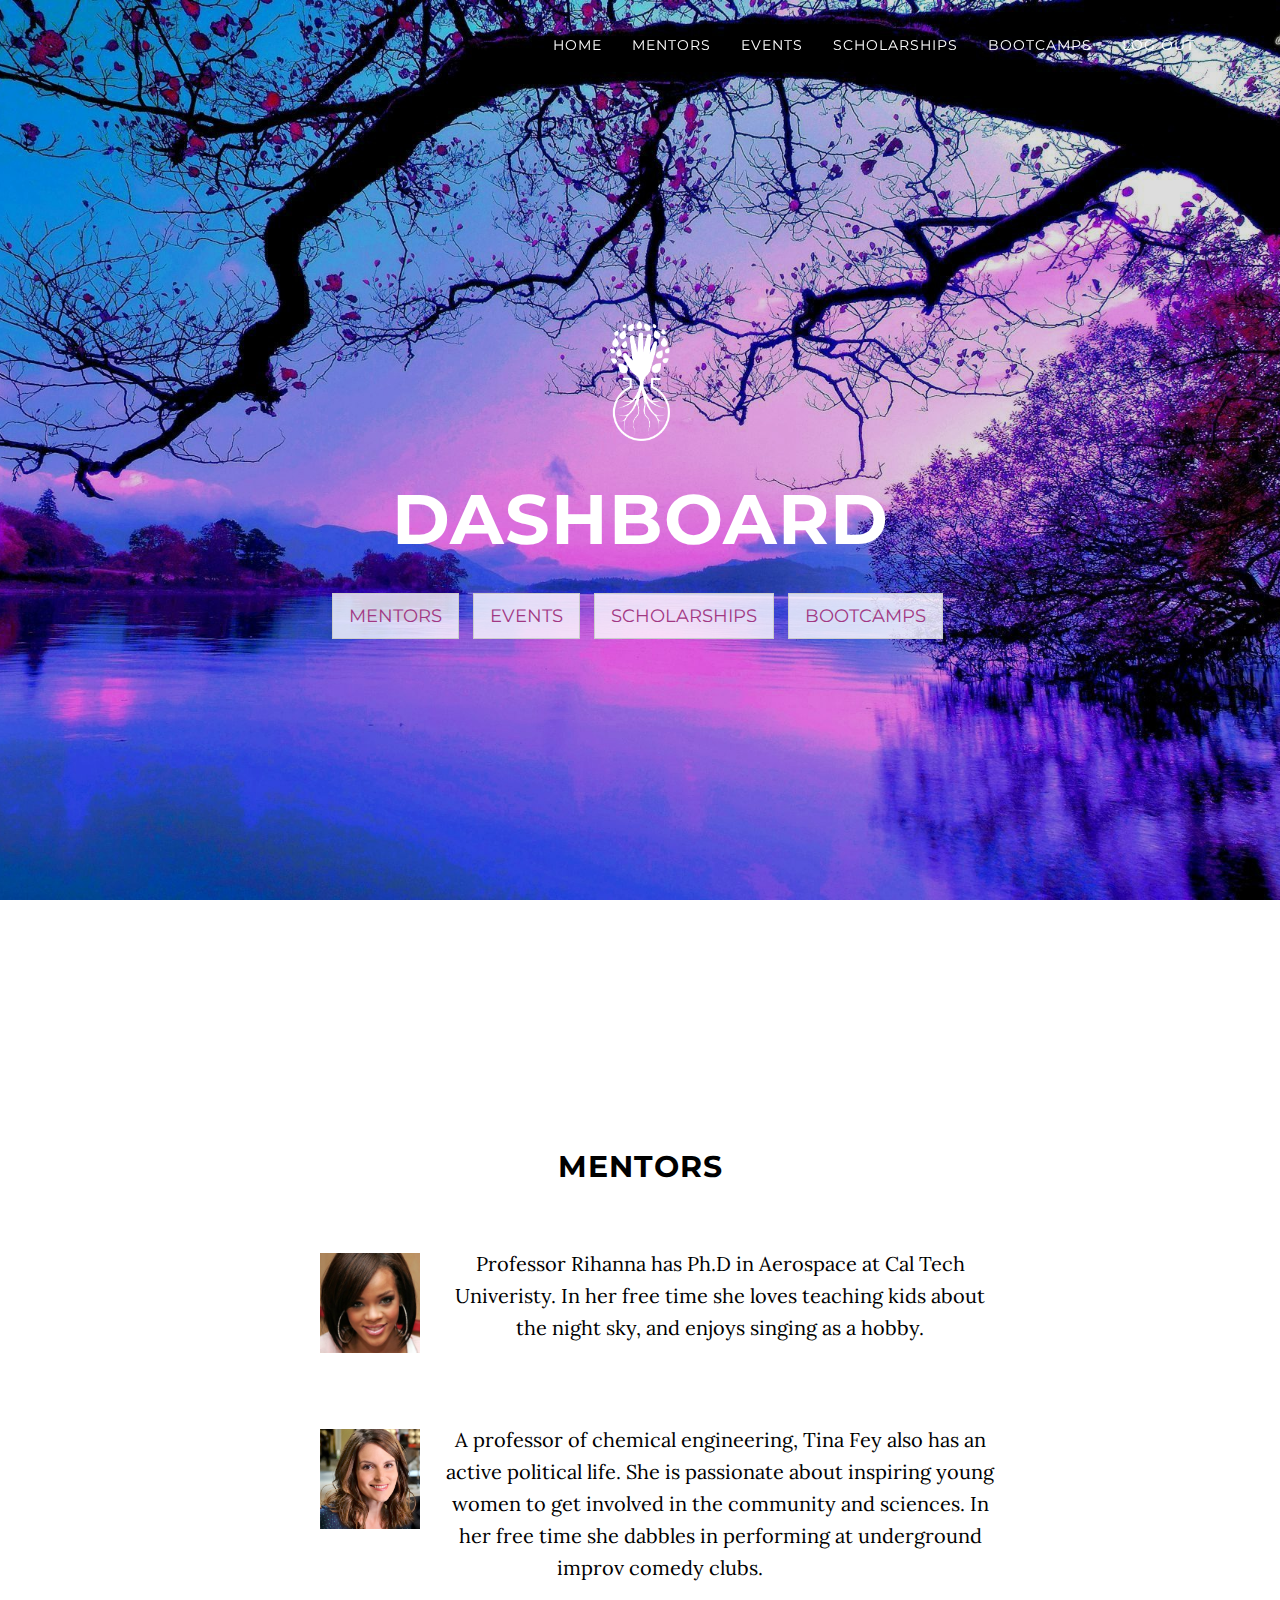
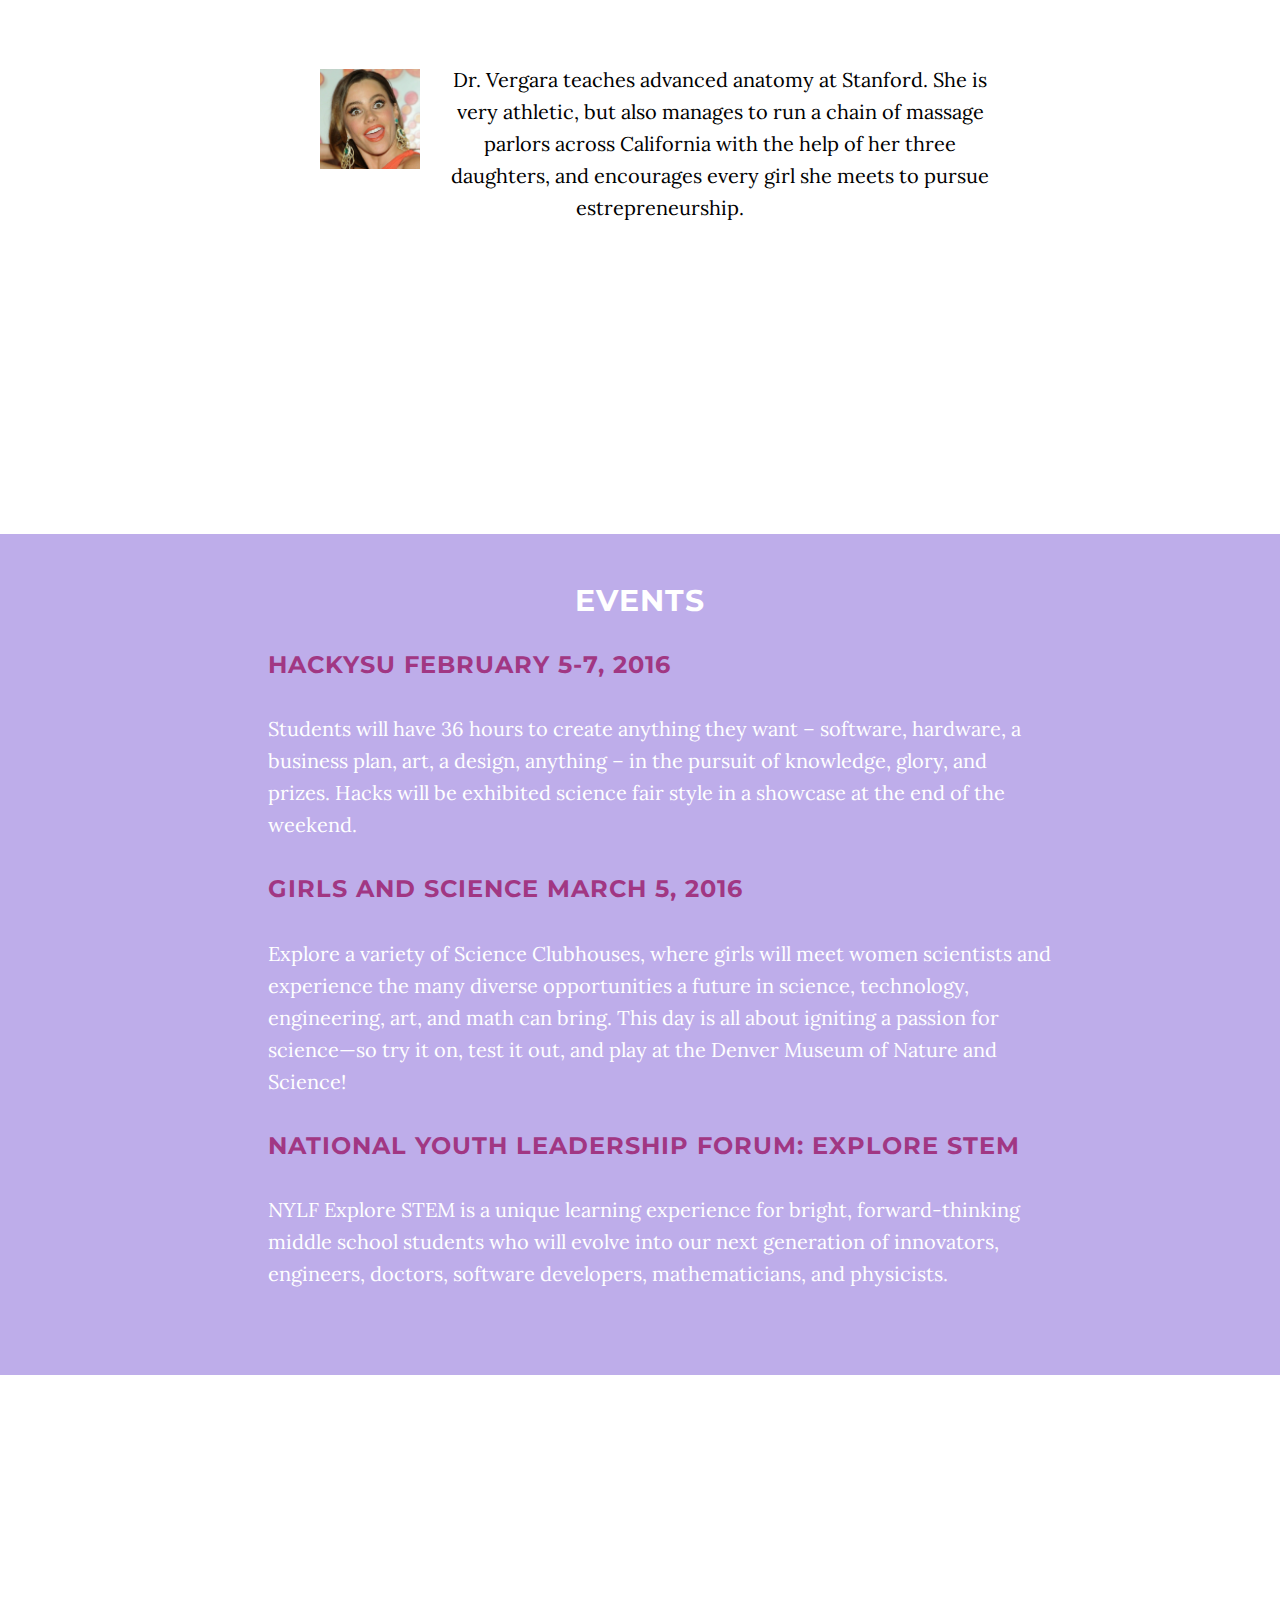
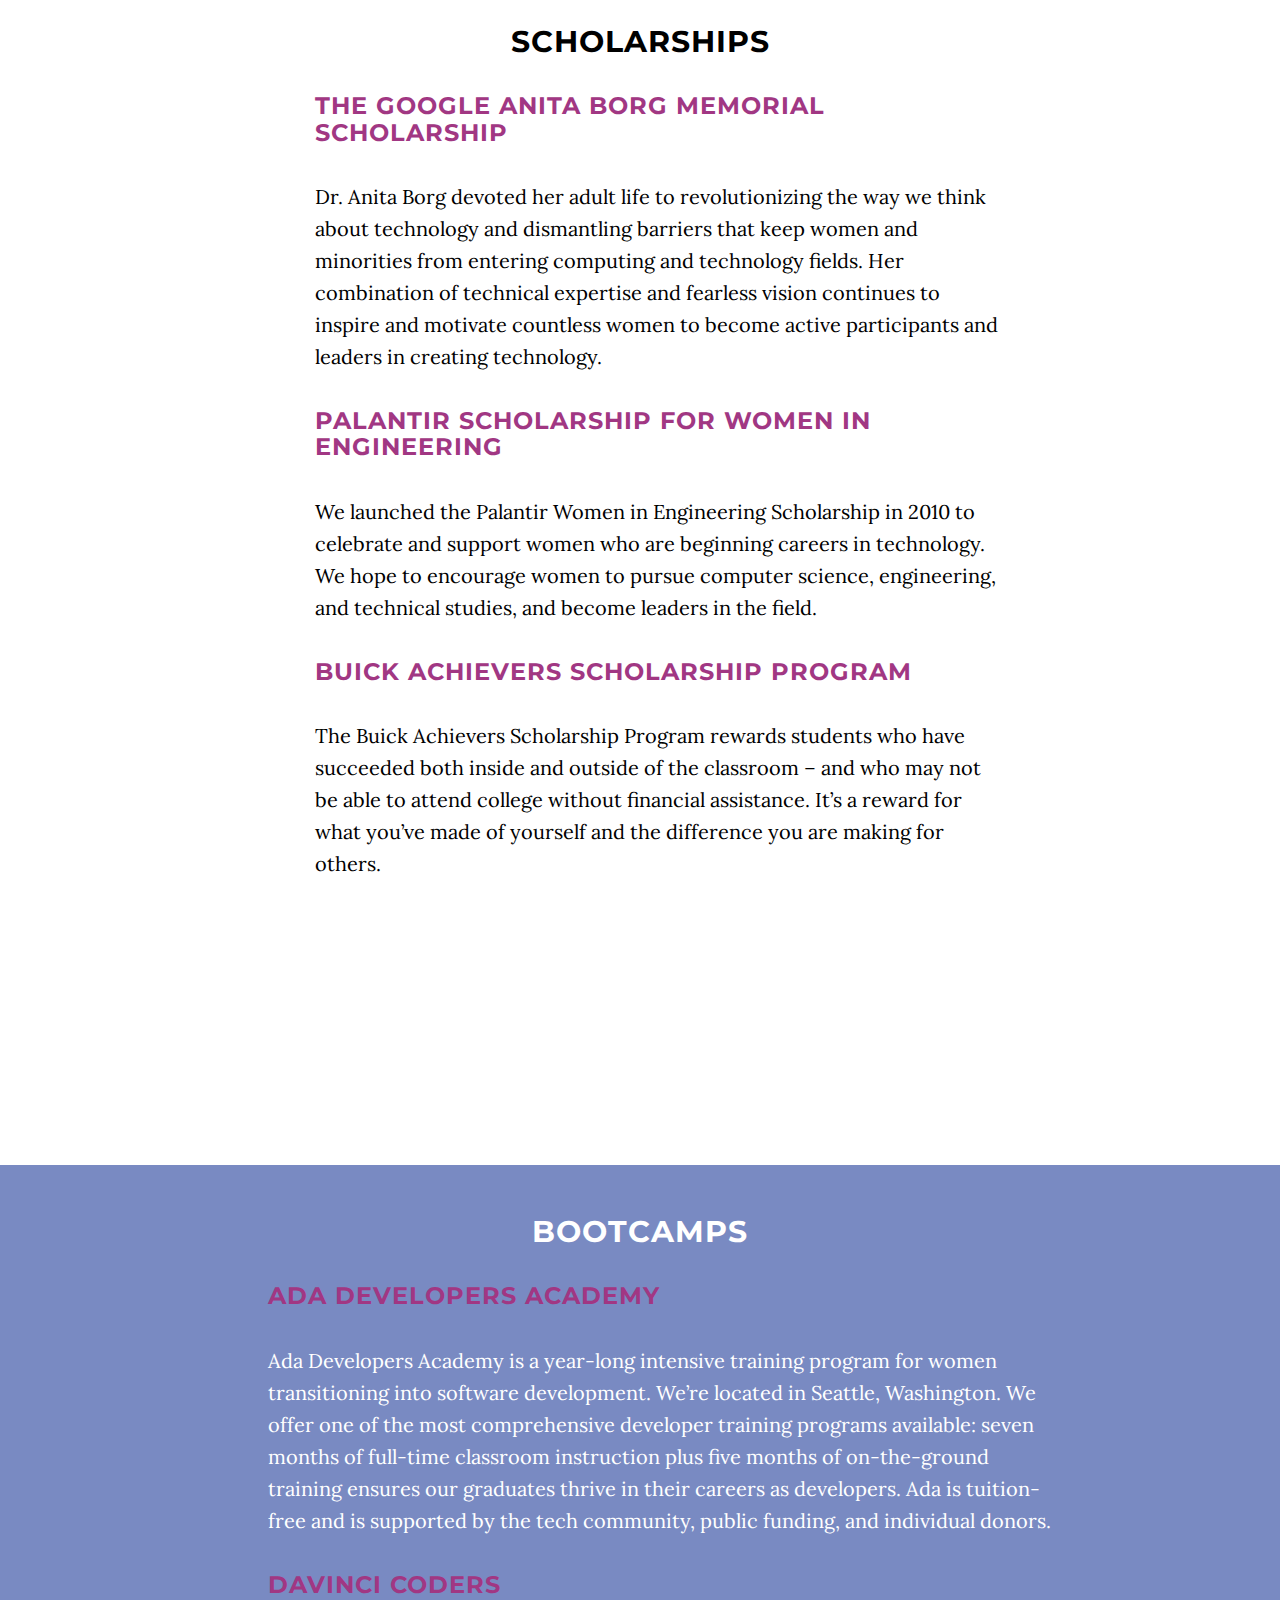
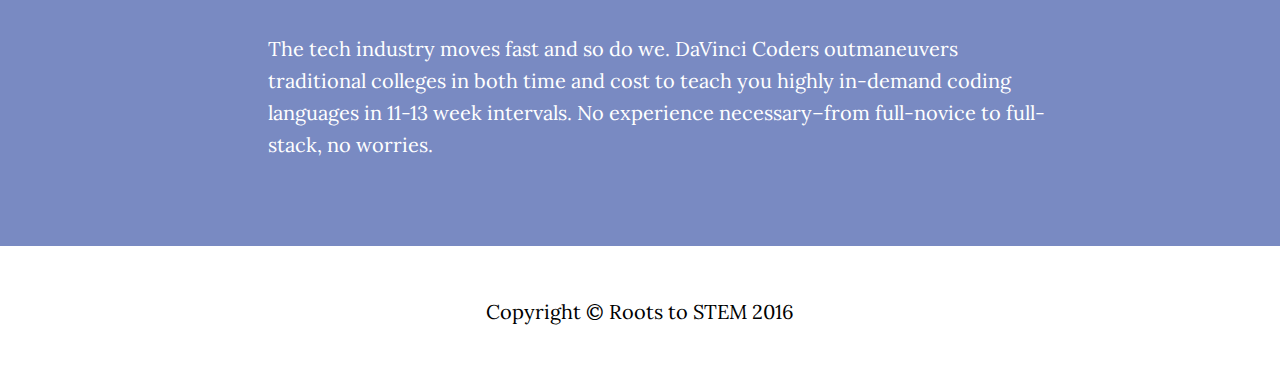
<file: dashboard.html>
<!DOCTYPE html>
<html lang="en">

<head>

    <meta charset="utf-8">
    <meta http-equiv="X-UA-Compatible" content="IE=edge">
    <meta name="viewport" content="width=device-width, initial-scale=1">
    <meta name="description" content="">
    <meta name="author" content="">

    <title>Dashboard</title>

    <!-- Bootstrap Core CSS -->
    <link href="css/bootstrap.min.css" rel="stylesheet">

    <!-- Custom CSS -->
    <link href="css/grayscale.css" rel="stylesheet">

    <!-- Custom Fonts -->
    <link href="font-awesome/css/font-awesome.min.css" rel="stylesheet" type="text/css">
    <link href="http://fonts.googleapis.com/css?family=Lora:400,700,400italic,700italic" rel="stylesheet" type="text/css">
    <link href="http://fonts.googleapis.com/css?family=Montserrat:400,700" rel="stylesheet" type="text/css">

    <!-- HTML5 Shim and Respond.js IE8 support of HTML5 elements and media queries -->
    <!-- WARNING: Respond.js doesn't work if you view the page via file:// -->
    <!--[if lt IE 9]>
        <script src="https://oss.maxcdn.com/libs/html5shiv/3.7.0/html5shiv.js"></script>
        <script src="https://oss.maxcdn.com/libs/respond.js/1.4.2/respond.min.js"></script>
    <![endif]-->

</head>

<body id="page-top" data-spy="scroll" data-target=".navbar-fixed-top">

    <!-- Navigation -->
       
    <nav class="navbar navbar-custom navbar-fixed-top" role="navigation">
        <div class="container">
            <div class="navbar-header">
                <button type="button" class="navbar-toggle" data-toggle="collapse" data-target=".navbar-main-collapse">
                    <i class="fa fa-bars"></i>
                </button>
            </div>
    <!-- Collect the nav links, forms, and other content for toggling -->
            <div class="collapse navbar-collapse navbar-right navbar-main-collapse">
                <ul class="nav navbar-nav">
                    <!-- Hidden li included to remove active class from about link when scrolled up past about section -->
                    <li class="hidden">
                        <a href="#page-top"></a>
                    </li>
                    <li>
                        <a class="page-scroll" href="#">Home</a>
                    </li>
                    <li>
                        <a href="#mentors" class="page-scroll"> <span class="tiles network-name">Mentors</span></a>
                    </li>
                    <li>
                        <a href="#events" class="page-scroll"> <span class="tiles network-name">Events</span></a>
                    </li>
                    <li>
                        <a href="#scholarships" class="page-scroll"> <span class="tiles network-name">Scholarships</span></a>
                    </li>
                    <li>
                        <a href="#bootcamps" class="page-scroll"> <span class="tiles network-name">Bootcamps</span></a>
                    <li>
                        <a class="page-scroll" href="#">Log Out</a>
                    </li>
                </ul>
            </div> <!-- /.navbar-collapse -->
        </div> <!-- /.container -->
    </nav>
            
      
    

    <!-- Intro Header -->
<header class="intro">
        <div class="intro-body">
            <div class="container">
                <div class="row">
                    <div class="col-md-8 col-md-offset-2">
                        <figure class="logo">
                            <img src="img/logo-wht.png" alt="logo" height="120">
                        </figure>
                        <h1 class="brand-heading">Dashboard</h1>
                            <ul class="list-inline banner-signup-buttons">
                                <li>
                                    <a href="#mentors" class="page-scroll btn btn-default btn-lg"> <span class="tiles network-name">Mentors</span></a>
                                </li>
                                <li>
                                    <a href="#events" class="page-scroll btn btn-default btn-lg"> <span class="tiles network-name">Events</span></a>
                                </li>
                                <li>
                                    <a href="#scholarships" class="page-scroll btn btn-default btn-lg"> <span class="tiles network-name">Scholarships</span></a>
                                </li>
                                <li>
                                    <a href="#bootcamps" class="page-scroll btn btn-default btn-lg"> <span class="tiles network-name">Bootcamps</span></a>
                                </li>
                            </ul>
                     </div>
                </div>
            </div>
        </div>
    </header>


    <!-- Mentors Section -->
    <section id="mentors" class="container content-section text-center">
        <div class="row">
            <div class="col-lg-8 col-lg-offset-2">
                <h2>Mentors</h2>
                <ul class="mentor-list">
                    <li>
                        <img src="img/rihanna.jpg" alt="mentor Rihanna" width="120">
                        <p>Professor Rihanna has Ph.D in Aerospace at Cal Tech Univeristy. In her free time she loves teaching kids about the night sky, and enjoys singing as a hobby.</p>
                    </li>
                    <li>
                        <img src="img/tina.png" alt="mentor Tina" width="120">
                        <p>A professor of chemical engineering, Tina Fey also has an active political life. She is passionate about inspiring young women to get involved in the community and sciences. In her free time she dabbles in performing at underground improv comedy clubs.</p>
                    </li>
                    <li>
                        <img src="img/sofia.jpg" alt="mentor Sofia" width="120">
                        <p>Dr. Vergara teaches advanced anatomy at Stanford. She is very athletic, but also manages to run a chain of massage parlors across California with the help of her three daughters, and encourages every girl she meets to pursue estrepreneurship.</p>
                    </li>
                </ul>
            </div>
        </div>
    </section>

    <!-- Events Section -->
    <section id="events" class="content-section text-center">
        <div class="container events">
            <div class="col-lg-8 col-lg-offset-2">
                <h2>Events</h2>
                <ul>
                    <li>
                        <a href="http://hackysu.com/" target="_blank">
                            <h3>HackYSU February 5-7, 2016</h3>
                        </a>
                        <p>Students will have 36 hours to create anything they want – software, hardware, a business plan, art, a design, anything – in the pursuit of knowledge, glory, and prizes. Hacks will be exhibited science fair style in a showcase at the end of the weekend.</p>
                    </li>
                    <li>
                        <a href="http://www.dmns.org/museum-news/girls-and-science/" target="_blank">
                            <h3>Girls and Science March 5, 2016</h3>
                        </a>
                        <p>Explore a variety of Science Clubhouses, where girls will meet women scientists and experience the many diverse opportunities a future in science, technology, engineering, art, and math can bring. This day is all about igniting a passion for science—so try it on, test it out, and play at the Denver Museum of Nature and Science!</p>
                    </li>
                    <li>
                        <a href="http://www.envisionexperience.com/explore-our-programs/national-youth-leadership-forum-explore-stem" target="_blank">
                            <h3>National Youth Leadership Forum: Explore STEM</h3>
                        </a>
                        <p>NYLF Explore STEM is a unique learning experience for bright, forward-thinking middle school students who will evolve into our next generation of innovators, engineers, doctors, software developers, mathematicians, and physicists.</p>
                    </li>
                </ul>
            </div>
        </div>
    </section>

 <!-- Scholarships Section -->
    <section id="scholarships" class="content-section text-center">
        <div class="container scholarships">
            <div class="col-lg-8 col-lg-offset-2">
                <h2>Scholarships</h2>
                <ul>
                    <li>
                        <a href="https://www.google.com/anitaborg/" target="_blank">
                            <h3>The Google Anita Borg Memorial Scholarship</h3>
                        </a>
                        <p>Dr. Anita Borg devoted her adult life to revolutionizing the way we think about technology and dismantling barriers that keep women and minorities from entering computing and technology fields. Her combination of technical expertise and fearless vision continues to inspire and motivate countless women to become active participants and leaders in creating technology.</p>
                    </li>
                    <li>
                        <a href="https://www.palantir.com/college/scholarship/" target="_blank">
                            <h3>Palantir Scholarship for Women in Engineering</h3>
                        </a>
                        <p>We launched the Palantir Women in Engineering Scholarship in 2010 to celebrate and support women who are beginning careers in technology. We hope to encourage women to pursue computer science, engineering, and technical studies, and become leaders in the field.</p>
                    </li>
                    <li>
                        <a href="http://buickachievers.com/" target="_blank">
                            <h3>Buick Achievers Scholarship Program</h3>
                        </a>
                        <p>The Buick Achievers Scholarship Program rewards students who have succeeded both inside and outside of the classroom – and who may not be able to attend college without financial assistance. It’s a reward for what you’ve made of yourself and the difference you are making for others.</p>
                    </li>
                </ul>
            </div>
        </div>
    </section>

 <!-- Boot Camps Section -->
    <section id="bootcamps" class="content-section text-center">
            <div class="container bootcamp">
                <div class="col-lg-8 col-lg-offset-2">
                    <h2>Bootcamps</h2>
                    <ul>
                    <li>
                        <a href="http://adadevelopersacademy.org/" target="_blank">
                            <h3>Ada Developers Academy</h3>
                        </a>
                        <p>Ada Developers Academy is a year-long intensive training program for women transitioning into software development. We’re located in Seattle, Washington. We offer one of the most comprehensive developer training programs available: seven months of full-time classroom instruction plus five months of on-the-ground training ensures our graduates thrive in their careers as developers. Ada is tuition-free and is supported by the tech community, public funding, and individual donors.</p>
                    </li>
                    <li>
                        <a href="http://www.davincicoders.com/" target="_blank">
                            <h3>DaVinci Coders</h3>
                        </a>
                        <p>The tech industry moves fast and so do we. DaVinci Coders outmaneuvers traditional colleges in both time and cost to teach you highly in-demand coding languages in 11-13 week intervals. No experience necessary–from full-novice to full-stack, no worries.</p>
                    </li>
                </ul>
                </div>
            </div>
    </section>


    <!-- Footer -->
    <footer>
        <div class="container text-center">
            <p>Copyright &copy; Roots to STEM 2016</p>
        </div>
    </footer>

    <!-- jQuery -->
    <script src="js/jquery.js"></script>

    <!-- Bootstrap Core JavaScript -->
    <script src="js/bootstrap.min.js"></script>

    <!-- Plugin JavaScript -->
    <script src="js/jquery.easing.min.js"></script>


    <!-- Custom Theme JavaScript -->
    <script src="js/grayscale.js"></script>

</body>

</html>
</file>
<file: css/grayscale.css>
/*!
 * Start Bootstrap - Grayscale Bootstrap Theme (http://startbootstrap.com)
 * Code licensed under the Apache License v2.0.
 * For details, see http://www.apache.org/licenses/LICENSE-2.0.
 */

body {
    width: 100%;
    height: 100%;
    font-family: Lora,"Helvetica Neue",Helvetica,Arial,sans-serif;
    color: #000;
    background-color: rgba(255,255,255,1);
}

html {
    width: 100%;
    height: 100%;
}

h1,
h2,
h3,
h4,
h5,
h6 {
    margin: 0 0 35px;
    text-transform: uppercase;
    font-family: Montserrat,"Helvetica Neue",Helvetica,Arial,sans-serif;
    font-weight: 700;
    letter-spacing: 1px;
}

p {
    margin: 0 0 25px;
    font-size: 18px;
    line-height: 1.5;
}

@media(min-width:768px) {
    p {
        margin: 0 0 35px;
        font-size: 20px;
        line-height: 1.6;
    }
}

a {
    color: #A13783;
    -webkit-transition: all .2s ease-in-out;
    -moz-transition: all .2s ease-in-out;
    transition: all .2s ease-in-out;
}

a:hover,
a:focus {
    text-decoration: none;
    color: #792261;
}

.light {
    font-weight: 400;
}

.navbar-custom {
    margin-bottom: 0;
    border-bottom: 1px solid rgba(255,255,255,.3);
    text-transform: uppercase;
    font-family: Montserrat,"Helvetica Neue",Helvetica,Arial,sans-serif;
    background-color: #000;
}

.navbar-custom .navbar-brand {
    font-weight: 700;
}

.navbar-custom .navbar-brand:focus {
    outline: 0;
}

.navbar-custom .navbar-brand .navbar-toggle {
    padding: 4px 6px;
    font-size: 16px;
    color: #fff;
}

.navbar-custom .navbar-brand .navbar-toggle:focus,
.navbar-custom .navbar-brand .navbar-toggle:active {
    outline: 0;
}

.navbar-custom a {
    color: #fff;
}

.navbar-custom .nav li a {
    -webkit-transition: background .3s ease-in-out;
    -moz-transition: background .3s ease-in-out;
    transition: background .3s ease-in-out;
}

.navbar-custom .nav li a:hover {
    outline: 0;
    color: rgba(255,255,255,.8);
    background-color: #8D1A75;
}

.navbar-custom .nav li a:focus,
.navbar-custom .nav li a:active {
    outline: 0;
    background-color: transparent;
}

.navbar-custom .nav li.active {
    outline: 0;
}

.navbar-custom .nav li.active a {
    background-color: rgba(255,255,255,.3);
}

.navbar-custom .nav li.active a:hover {
    color: #fff;
}

@media(min-width:768px) {
    .navbar-custom {
        padding: 20px 0;
        border-bottom: 0;
        letter-spacing: 1px;
        background: 0 0;
        -webkit-transition: background .5s ease-in-out,padding .5s ease-in-out;
        -moz-transition: background .5s ease-in-out,padding .5s ease-in-out;
        transition: background .5s ease-in-out,padding .5s ease-in-out;
    }

    .navbar-custom.top-nav-collapse {
        padding: 0;
        border-bottom: 1px solid rgba(255,255,255,.3);
        background: rgba(159,8,180,.52); /*colors navbar after scrolling*/
    }
}

/*mobile menu icon color*/

i.fa.fa-bars {
        color: rgba(159,8,180,1);
    }

.intro {
    display: table;
    width: 100%;
    height: auto;
    padding: 100px 0;
    text-align: center;
    color: #fff;
    background: url(../img/purple-bkg2.jpg) no-repeat bottom center scroll;
    background-color: #000;
    -webkit-background-size: cover;
    -moz-background-size: cover;
    background-size: cover;
    -o-background-size: cover;
}

.intro .intro-body {
    display: table-cell;
    vertical-align: middle;
}

.intro .intro-body .brand-heading {
    font-size: 30px;
}

.intro .intro-body .intro-text {
    font-size: 18px;
}

.logo {
    margin: 0 auto;
    padding-top: 70px;
    padding-bottom: 40px;
}


@media(min-width:768px) {
    .intro {
        height: 100%;
        padding: 0;
    }

    .intro .intro-body .brand-heading {
        font-size: 70px;
    }

    .intro .intro-body .intro-text {
        font-size: 26px;
    }
}

.btn-circle {
    width: 70px;
    height: 70px;
    margin-top: 45px;
    margin-bottom: 45px;
    padding: 7px 16px;
    border: 2px solid #fff;
    border-radius: 100%!important;
    font-size: 40px;
    color: #fff;
    background: 0 0;
    -webkit-transition: background .3s ease-in-out;
    -moz-transition: background .3s ease-in-out;
    transition: background .3s ease-in-out;
}

.btn-circle:hover,
.btn-circle:focus {
    outline: 0;
    color: #fff;
    background: rgba(255,255,255,.1);
}

.btn-circle i.animated {
    -webkit-transition-property: -webkit-transform;
    -webkit-transition-duration: 1s;
    -moz-transition-property: -moz-transform;
    -moz-transition-duration: 1s;
}

.btn-circle:hover i.animated {
    -webkit-animation-name: pulse;
    -moz-animation-name: pulse;
    -webkit-animation-duration: 1.5s;
    -moz-animation-duration: 1.5s;
    -webkit-animation-iteration-count: infinite;
    -moz-animation-iteration-count: infinite;
    -webkit-animation-timing-function: linear;
    -moz-animation-timing-function: linear;
}

@-webkit-keyframes pulse {    
    0% {
        -webkit-transform: scale(1);
        transform: scale(1);
    }

    50% {
        -webkit-transform: scale(1.2);
        transform: scale(1.2);
    }

    100% {
        -webkit-transform: scale(1);
        transform: scale(1);
    }
}

@-moz-keyframes pulse {    
    0% {
        -moz-transform: scale(1);
        transform: scale(1);
    }

    50% {
        -moz-transform: scale(1.2);
        transform: scale(1.2);
    }

    100% {
        -moz-transform: scale(1);
        transform: scale(1);
    }
}

.content-section {
    padding-top: 50px;
}

.content-section i {
    color: #000;
    font-weight: 100;
    padding-bottom: 50px;
    /*font-size: 13px;*/
}

.download-section {
    width: 100%;
    padding: 50px 0;
    color: #fff;
    background: url(../img/flower-bkg.jpg) no-repeat center center scroll;
    background-color: #000;
    -webkit-background-size: cover;
    -moz-background-size: cover;
    background-size: cover;
    -o-background-size: cover;
}

#map {
    width: 100%;
    height: 200px;
    margin-top: 100px;
}

@media(min-width:767px) {
    .content-section {
        padding-top: 250px;
    }

    .download-section {
        padding: 100px 0;
    }

    #map {
        height: 400px;
        margin-top: 250px;
    }
}

.btn {
    border-radius: 0;
    text-transform: uppercase;
    font-family: Montserrat,"Helvetica Neue",Helvetica,Arial,sans-serif;
    font-weight: 400;
    -webkit-transition: all .3s ease-in-out;
    -moz-transition: all .3s ease-in-out;
    transition: all .3s ease-in-out;
}

.btn-default {
    font-size: 18px;
    /*border: 1px solid #A7077C;*/
    color: #A13783;
    background-color: rgba(255,255,255,.8);
}

.btn-default:hover,
.btn-default:focus {
    border: 1px solid #A13783;
    outline: 0;
    color: #000;
    background-color: #A13783;
}


/*dasboard tiles*/

.tiles {
   /* max-width: 200px;
    max-height: 200px;
    float: left;*/
}

@media(max-width:1199px) {
    .tiles {
        margin-top: 40px;
    }
}

@media(max-width:767px) {
    .tiles li {
        display: block;
        margin-bottom: 60px;
        padding: 0;
    }

    .tiles li:last-child {
        margin-bottom: 0;
    }
}

ul.banner-signup-buttons {
    margin-top: 0;
}

/*mentor list*/

.mentor-list li {
    list-style-type: none;
    padding: 15px;
}

.mentor-list li img {
    float: left;
    padding: 20px 20px 20px 0;
}

.mentor-list li p {
    padding-top: 15px;
}

@media(max-width:1199px) {
    .mentor-list {
        margin-top: 40px;
    }
}

@media(max-width:767px) {
    .mentor-list li {
        display: block;
        margin-bottom: 60px;
        padding: 0;
    }

    .mentor-list li:last-child {
        margin-bottom: 0;
    }
}


/*Events Main*/
.events-main {
    width: 100%;
    padding: 50px 0;
    color: #000;
    background-color: #fff;
}

.events-main li {
    list-style-type: none;
    text-align: left;
}


/*Events*/

.events {
    width: 100%;
    padding: 50px 0;
    color: #fff;
    background-color: rgba(146,118,220,.6);
}

.events li {
    list-style-type: none;
    text-align: left;
}

/*Scholarships*/

.scholarships li {
    list-style-type: none;
    text-align: left;
}

.bootcamp {
    width: 100%;
    padding: 50px 0;
    color: #fff;
    background-color: rgba(31,60,153,.6);
}

.bootcamp li {
    list-style-type: none;
    text-align: left;
}


@media(max-width:1199px) {
    ul.banner-signup-buttons {
        margin-top: 15px;
    }
}

@media(max-width:767px) {
    ul.banner-signup-buttons li {
        display: block;
        margin-bottom: 20px;
        padding: 0;
    }

    ul.banner-signup-buttons li:last-child {
        margin-bottom: 0;
    }
}

footer {
    padding: 50px 0;
}

footer p {
    margin: 0;
}

::-moz-selection {
    text-shadow: none;
    background: #fcfcfc;
    background: rgba(255,255,255,.2);
}

::selection { 
    text-shadow: none;
    background: #fcfcfc;
    background: rgba(255,255,255,.2);
}

img::selection {
    background: 0 0;
}

img::-moz-selection {
    background: 0 0;
}

body {
    webkit-tap-highlight-color: rgba(255,255,255,.2);
}
</file>
